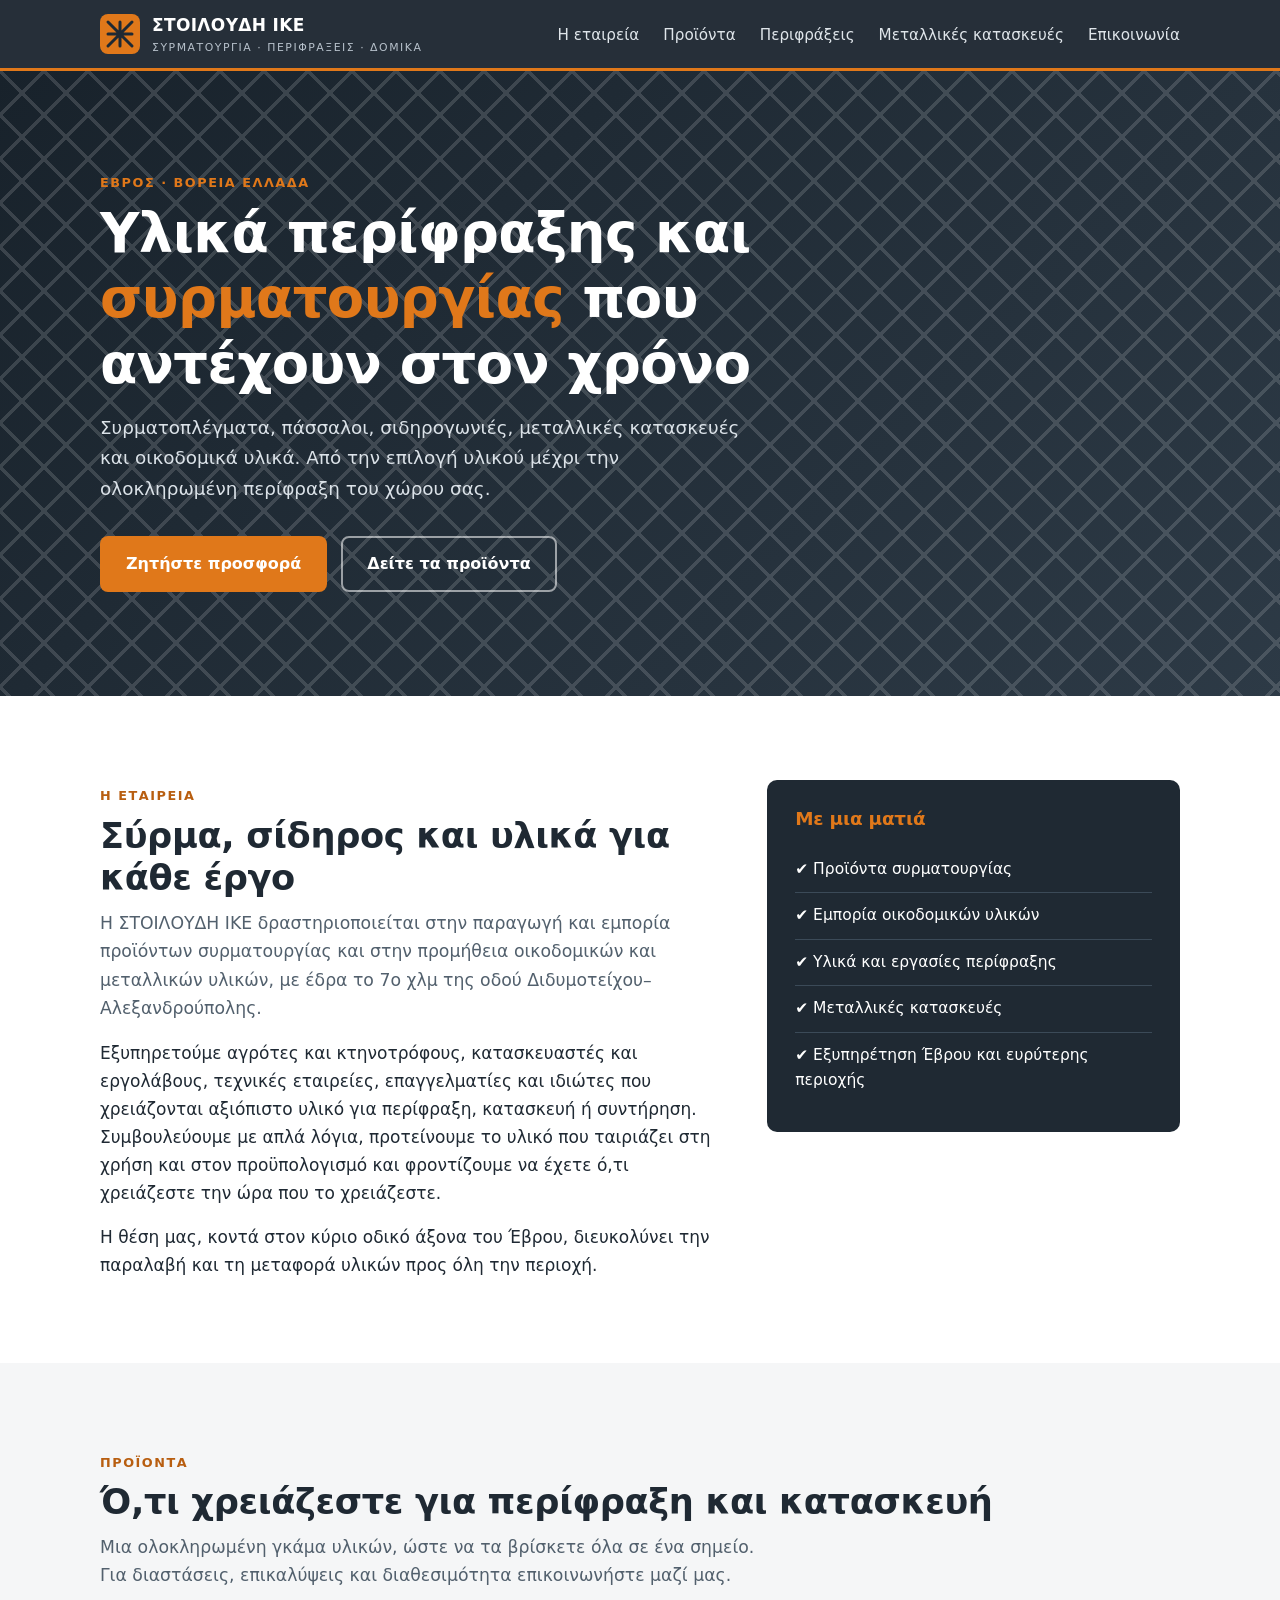
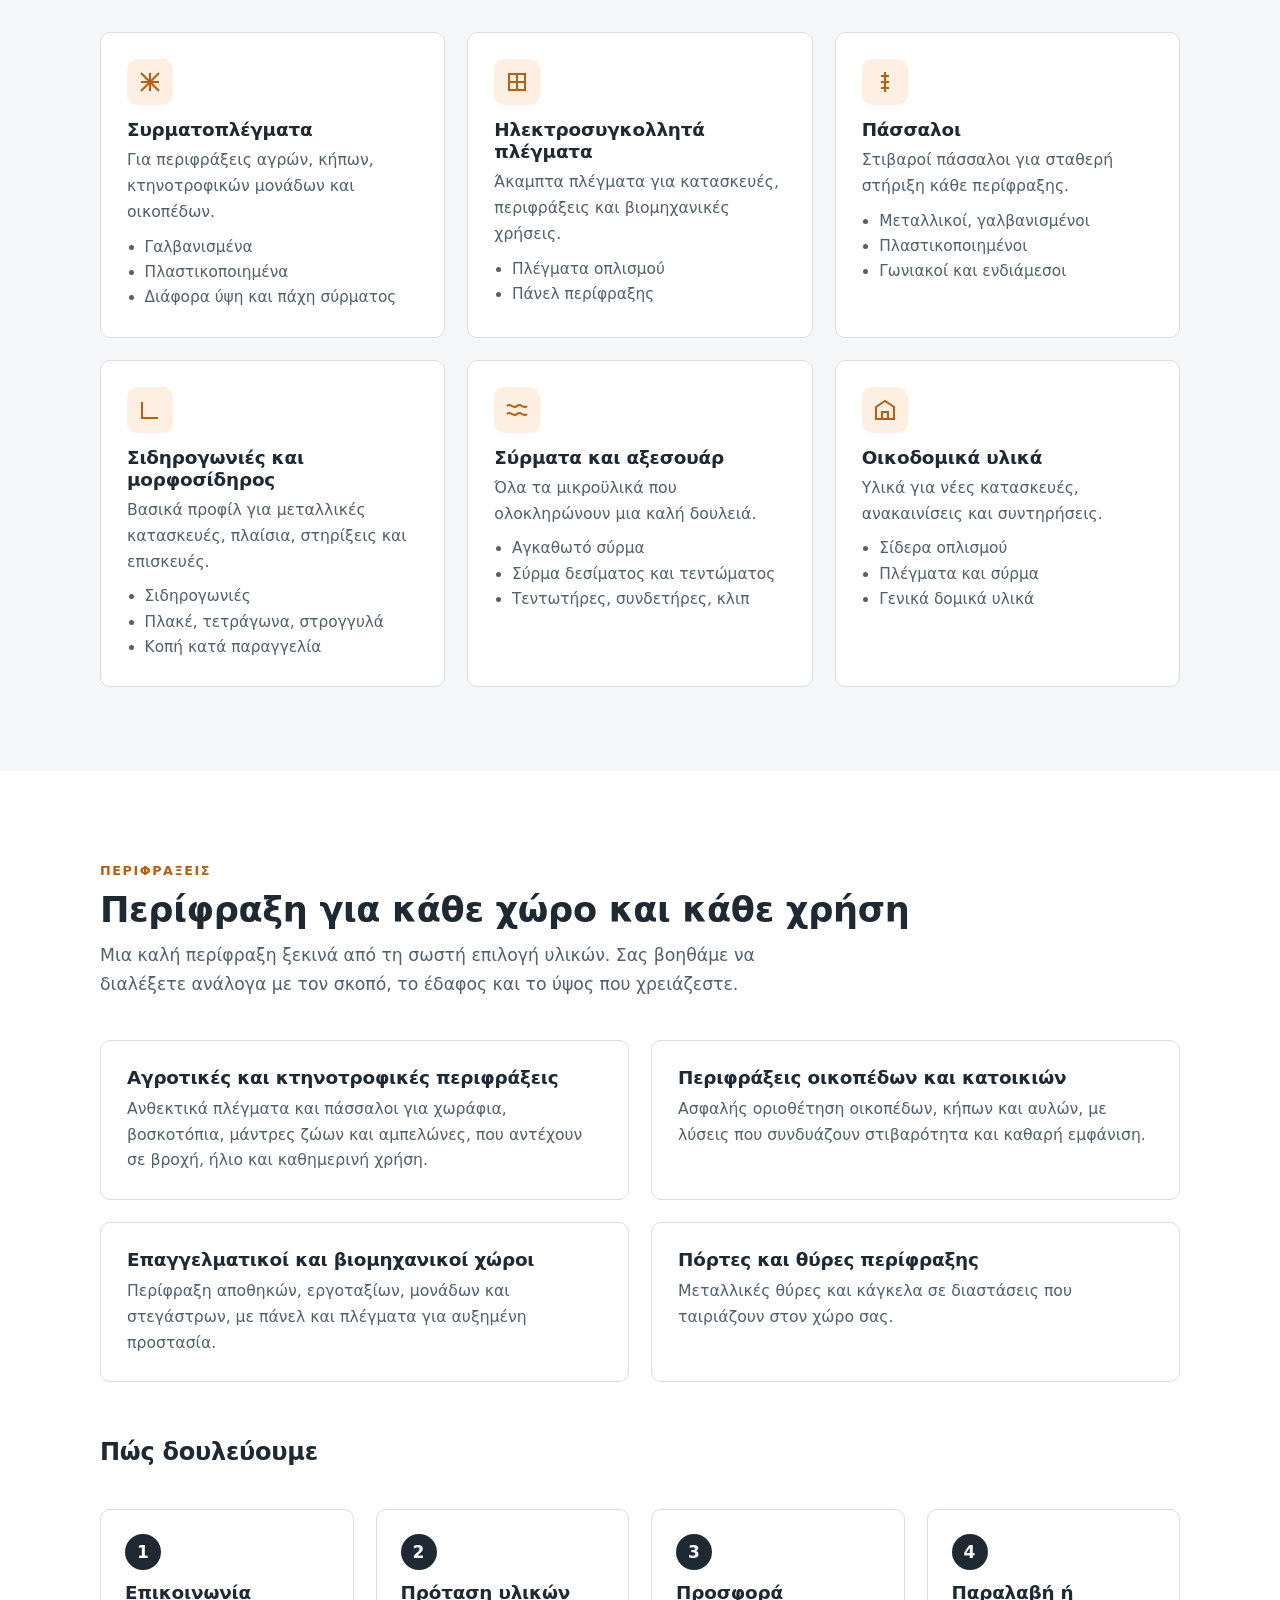
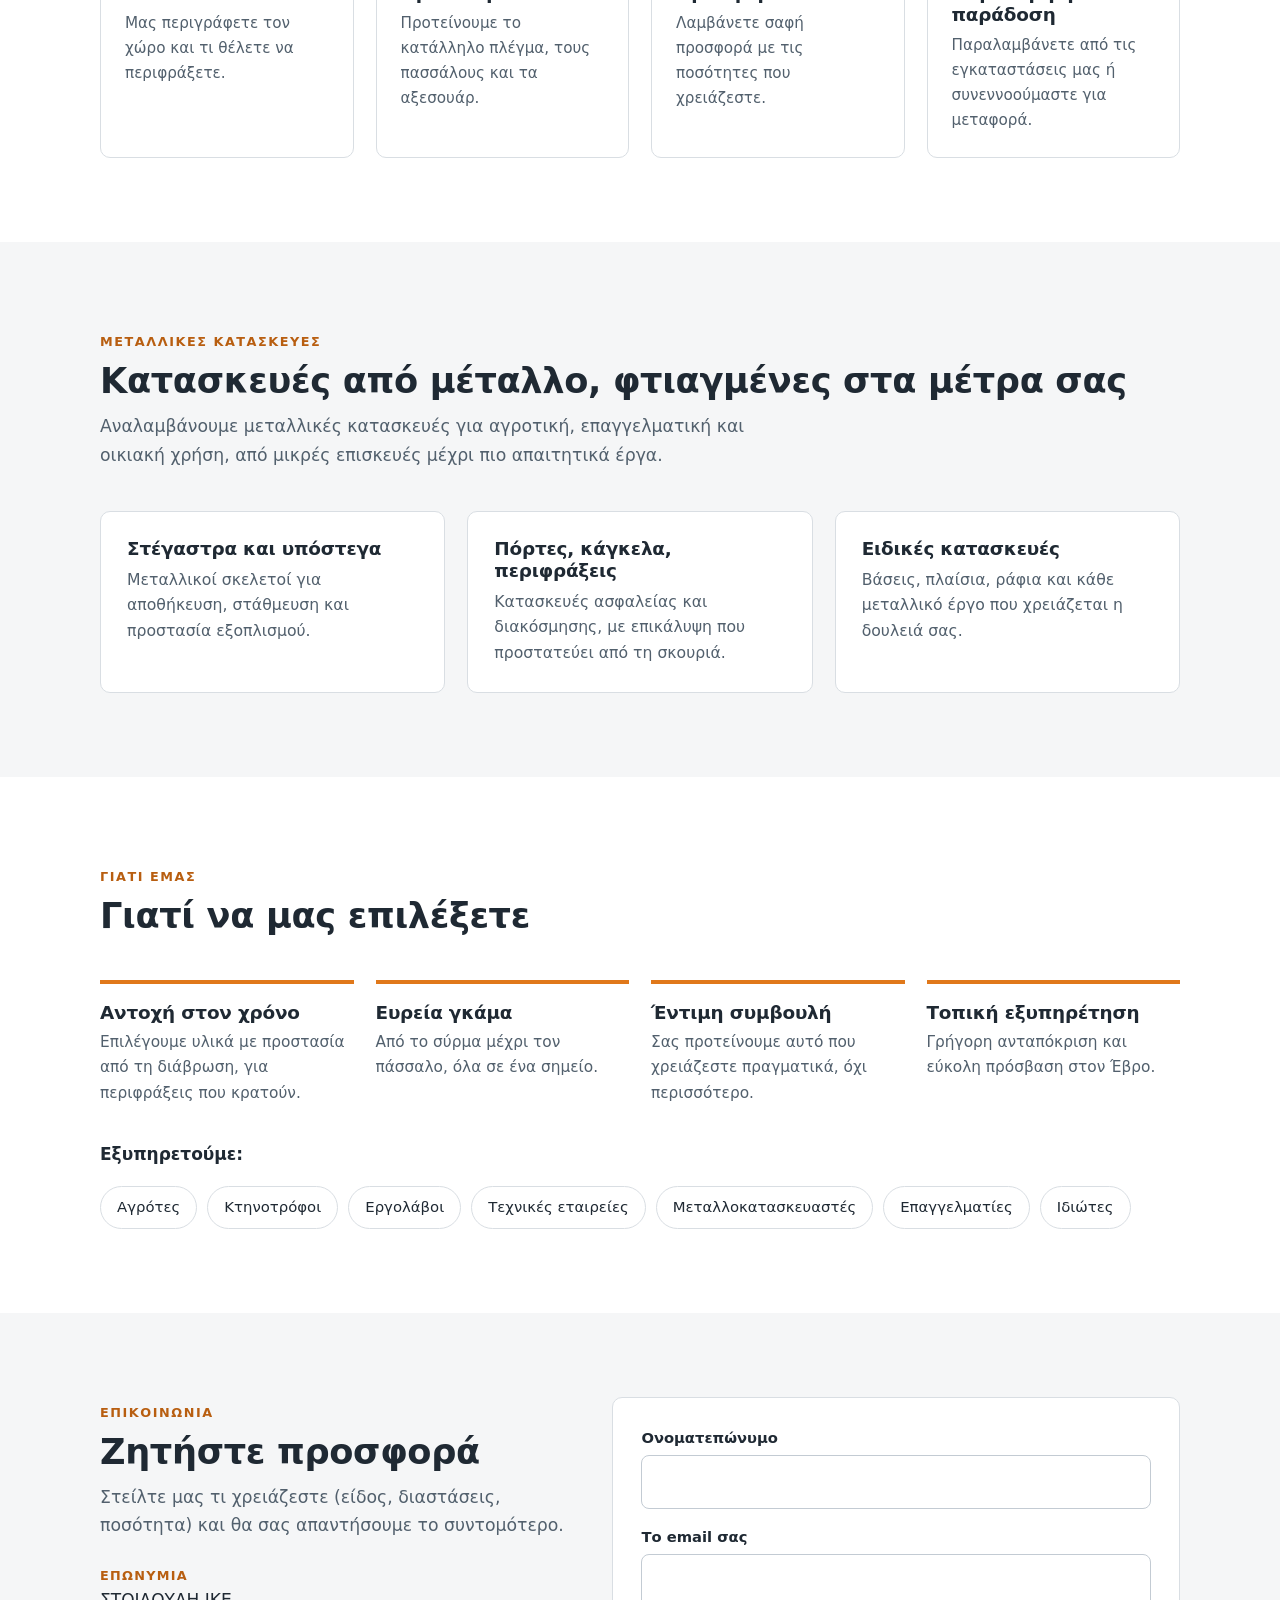
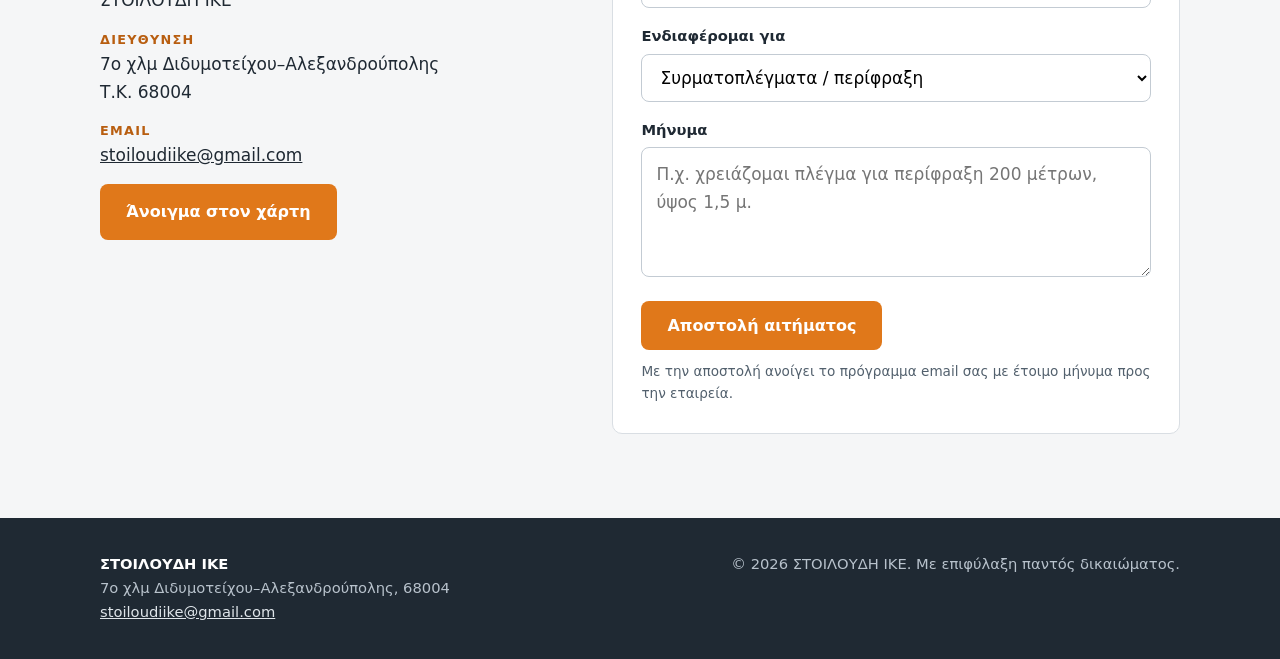
<file: index.html>
<!DOCTYPE html>
<html lang="el">
<head>
<meta charset="utf-8">
<meta name="viewport" content="width=device-width, initial-scale=1">
<title>ΣΤΟΙΛΟΥΔΗ ΙΚΕ | Συρματουργία, Περιφράξεις, Οικοδομικά Υλικά – Έβρος</title>
<meta name="description" content="ΣΤΟΙΛΟΥΔΗ ΙΚΕ, 7ο χλμ Διδυμοτείχου–Αλεξανδρούπολης. Προϊόντα συρματουργίας, συρματοπλέγματα και υλικά περίφραξης, πάσσαλοι, σιδηρογωνιές, μεταλλικές κατασκευές και εμπορία οικοδομικών υλικών.">
<meta name="theme-color" content="#1f2933">
<meta property="og:type" content="website">
<meta property="og:title" content="ΣΤΟΙΛΟΥΔΗ ΙΚΕ | Συρματουργία & Περιφράξεις">
<meta property="og:description" content="Συρματοπλέγματα, πάσσαλοι, σιδηρογωνιές, μεταλλικές κατασκευές και οικοδομικά υλικά στον Έβρο.">
<meta property="og:locale" content="el_GR">
<link rel="icon" href="data:image/svg+xml,%3Csvg xmlns='http://www.w3.org/2000/svg' viewBox='0 0 40 40'%3E%3Crect width='40' height='40' rx='8' fill='%231f2933'/%3E%3Cpath d='M8 8l24 24M32 8L8 32M8 20h24M20 8v24' stroke='%23e0781a' stroke-width='3'/%3E%3C/svg%3E">
<link rel="stylesheet" href="style.css">
<script type="application/ld+json">
{
 "@context":"https://schema.org",
 "@type":"LocalBusiness",
 "name":"ΣΤΟΙΛΟΥΔΗ ΙΚΕ",
 "email":"stoiloudiike@gmail.com",
 "address":{"@type":"PostalAddress","streetAddress":"7ο χλμ Διδυμοτείχου–Αλεξανδρούπολης","postalCode":"68004","addressRegion":"Έβρος","addressCountry":"GR"},
 "description":"Προϊόντα συρματουργίας, εμπορία οικοδομικών υλικών, μεταλλικές κατασκευές και υλικά περίφραξης."
}
</script>
</head>
<body>

<header class="top">
  <div class="wrap nav">
    <a class="brand" href="#top" aria-label="ΣΤΟΙΛΟΥΔΗ ΙΚΕ">
      <svg class="logo" viewBox="0 0 40 40" aria-hidden="true"><rect width="40" height="40" rx="8" fill="#e0781a"/><path d="M8 8l24 24M32 8L8 32M8 20h24M20 8v24" stroke="#1f2933" stroke-width="3" stroke-linecap="round"/></svg>
      <span>ΣΤΟΙΛΟΥΔΗ ΙΚΕ<small>Συρματουργία · Περιφράξεις · Δομικά</small></span>
    </a>
    <button class="menu-btn" aria-label="Μενού" onclick="document.getElementById('menu').classList.toggle('open')">☰ Μενού</button>
    <nav aria-label="Κύριο μενού">
      <ul id="menu">
        <li><a href="#about">Η εταιρεία</a></li>
        <li><a href="#products">Προϊόντα</a></li>
        <li><a href="#fencing">Περιφράξεις</a></li>
        <li><a href="#metal">Μεταλλικές κατασκευές</a></li>
        <li><a href="#contact">Επικοινωνία</a></li>
      </ul>
    </nav>
  </div>
</header>

<main id="top">

<section class="hero" style="padding:0">
  <div class="wrap">
    <span class="eyebrow" style="color:var(--accent)">Έβρος · Βόρεια Ελλάδα</span>
    <h1>Υλικά περίφραξης και <span>συρματουργίας</span> που αντέχουν στον χρόνο</h1>
    <p>Συρματοπλέγματα, πάσσαλοι, σιδηρογωνιές, μεταλλικές κατασκευές και οικοδομικά υλικά. Από την επιλογή υλικού μέχρι την ολοκληρωμένη περίφραξη του χώρου σας.</p>
    <div class="cta">
      <a class="btn btn-primary" href="#contact">Ζητήστε προσφορά</a>
      <a class="btn btn-ghost" href="#products">Δείτε τα προϊόντα</a>
    </div>
  </div>
</section>

<section id="about">
  <div class="wrap about">
    <div>
      <span class="eyebrow">Η εταιρεία</span>
      <h2>Σύρμα, σίδηρος και υλικά για κάθε έργο</h2>
      <p class="lead">Η ΣΤΟΙΛΟΥΔΗ ΙΚΕ δραστηριοποιείται στην παραγωγή και εμπορία προϊόντων συρματουργίας και στην προμήθεια οικοδομικών και μεταλλικών υλικών, με έδρα το 7ο χλμ της οδού Διδυμοτείχου–Αλεξανδρούπολης.</p>
      <p>Εξυπηρετούμε αγρότες και κτηνοτρόφους, κατασκευαστές και εργολάβους, τεχνικές εταιρείες, επαγγελματίες και ιδιώτες που χρειάζονται αξιόπιστο υλικό για περίφραξη, κατασκευή ή συντήρηση. Συμβουλεύουμε με απλά λόγια, προτείνουμε το υλικό που ταιριάζει στη χρήση και στον προϋπολογισμό και φροντίζουμε να έχετε ό,τι χρειάζεστε την ώρα που το χρειάζεστε.</p>
      <p>Η θέση μας, κοντά στον κύριο οδικό άξονα του Έβρου, διευκολύνει την παραλαβή και τη μεταφορά υλικών προς όλη την περιοχή.</p>
    </div>
    <aside class="facts">
      <h3>Με μια ματιά</h3>
      <ul>
        <li>✔ Προϊόντα συρματουργίας</li>
        <li>✔ Εμπορία οικοδομικών υλικών</li>
        <li>✔ Υλικά και εργασίες περίφραξης</li>
        <li>✔ Μεταλλικές κατασκευές</li>
        <li>✔ Εξυπηρέτηση Έβρου και ευρύτερης περιοχής</li>
      </ul>
    </aside>
  </div>
</section>

<section id="products" class="alt">
  <div class="wrap">
    <div class="sec-head">
      <span class="eyebrow">Προϊόντα</span>
      <h2>Ό,τι χρειάζεστε για περίφραξη και κατασκευή</h2>
      <p class="lead">Μια ολοκληρωμένη γκάμα υλικών, ώστε να τα βρίσκετε όλα σε ένα σημείο. Για διαστάσεις, επικαλύψεις και διαθεσιμότητα επικοινωνήστε μαζί μας.</p>
    </div>
    <div class="grid c3">
      <article class="card">
        <div class="ico"><svg width="24" height="24" viewBox="0 0 24 24" fill="none" stroke="currentColor" stroke-width="2"><path d="M3 3l18 18M21 3L3 21M3 12h18M12 3v18"/></svg></div>
        <h3>Συρματοπλέγματα</h3>
        <p>Για περιφράξεις αγρών, κήπων, κτηνοτροφικών μονάδων και οικοπέδων.</p>
        <ul><li>Γαλβανισμένα</li><li>Πλαστικοποιημένα</li><li>Διάφορα ύψη και πάχη σύρματος</li></ul>
      </article>
      <article class="card">
        <div class="ico"><svg width="24" height="24" viewBox="0 0 24 24" fill="none" stroke="currentColor" stroke-width="2"><path d="M4 4h16v16H4zM4 12h16M12 4v16"/></svg></div>
        <h3>Ηλεκτροσυγκολλητά πλέγματα</h3>
        <p>Άκαμπτα πλέγματα για κατασκευές, περιφράξεις και βιομηχανικές χρήσεις.</p>
        <ul><li>Πλέγματα οπλισμού</li><li>Πάνελ περίφραξης</li></ul>
      </article>
      <article class="card">
        <div class="ico"><svg width="24" height="24" viewBox="0 0 24 24" fill="none" stroke="currentColor" stroke-width="2"><path d="M12 2v20M8 6l8 0M8 12h8M8 18h8"/></svg></div>
        <h3>Πάσσαλοι</h3>
        <p>Στιβαροί πάσσαλοι για σταθερή στήριξη κάθε περίφραξης.</p>
        <ul><li>Μεταλλικοί, γαλβανισμένοι</li><li>Πλαστικοποιημένοι</li><li>Γωνιακοί και ενδιάμεσοι</li></ul>
      </article>
      <article class="card">
        <div class="ico"><svg width="24" height="24" viewBox="0 0 24 24" fill="none" stroke="currentColor" stroke-width="2"><path d="M4 4v16h16"/></svg></div>
        <h3>Σιδηρογωνιές και μορφοσίδηρος</h3>
        <p>Βασικά προφίλ για μεταλλικές κατασκευές, πλαίσια, στηρίξεις και επισκευές.</p>
        <ul><li>Σιδηρογωνιές</li><li>Πλακέ, τετράγωνα, στρογγυλά</li><li>Κοπή κατά παραγγελία</li></ul>
      </article>
      <article class="card">
        <div class="ico"><svg width="24" height="24" viewBox="0 0 24 24" fill="none" stroke="currentColor" stroke-width="2"><path d="M2 8c4-4 6 4 10 0s6 4 10 0M2 16c4-4 6 4 10 0s6 4 10 0"/></svg></div>
        <h3>Σύρματα και αξεσουάρ</h3>
        <p>Όλα τα μικροϋλικά που ολοκληρώνουν μια καλή δουλειά.</p>
        <ul><li>Αγκαθωτό σύρμα</li><li>Σύρμα δεσίματος και τεντώματος</li><li>Τεντωτήρες, συνδετήρες, κλιπ</li></ul>
      </article>
      <article class="card">
        <div class="ico"><svg width="24" height="24" viewBox="0 0 24 24" fill="none" stroke="currentColor" stroke-width="2"><path d="M3 21V9l9-6 9 6v12zM9 21v-7h6v7"/></svg></div>
        <h3>Οικοδομικά υλικά</h3>
        <p>Υλικά για νέες κατασκευές, ανακαινίσεις και συντηρήσεις.</p>
        <ul><li>Σίδερα οπλισμού</li><li>Πλέγματα και σύρμα</li><li>Γενικά δομικά υλικά</li></ul>
      </article>
    </div>
  </div>
</section>

<section id="fencing">
  <div class="wrap">
    <div class="sec-head">
      <span class="eyebrow">Περιφράξεις</span>
      <h2>Περίφραξη για κάθε χώρο και κάθε χρήση</h2>
      <p class="lead">Μια καλή περίφραξη ξεκινά από τη σωστή επιλογή υλικών. Σας βοηθάμε να διαλέξετε ανάλογα με τον σκοπό, το έδαφος και το ύψος που χρειάζεστε.</p>
    </div>
    <div class="grid c2">
      <article class="card"><h3>Αγροτικές και κτηνοτροφικές περιφράξεις</h3><p>Ανθεκτικά πλέγματα και πάσσαλοι για χωράφια, βοσκοτόπια, μάντρες ζώων και αμπελώνες, που αντέχουν σε βροχή, ήλιο και καθημερινή χρήση.</p></article>
      <article class="card"><h3>Περιφράξεις οικοπέδων και κατοικιών</h3><p>Ασφαλής οριοθέτηση οικοπέδων, κήπων και αυλών, με λύσεις που συνδυάζουν στιβαρότητα και καθαρή εμφάνιση.</p></article>
      <article class="card"><h3>Επαγγελματικοί και βιομηχανικοί χώροι</h3><p>Περίφραξη αποθηκών, εργοταξίων, μονάδων και στεγάστρων, με πάνελ και πλέγματα για αυξημένη προστασία.</p></article>
      <article class="card"><h3>Πόρτες και θύρες περίφραξης</h3><p>Μεταλλικές θύρες και κάγκελα σε διαστάσεις που ταιριάζουν στον χώρο σας.</p></article>
    </div>

    <div class="sec-head" style="margin-top:56px">
      <h2 style="font-size:1.5rem">Πώς δουλεύουμε</h2>
    </div>
    <div class="steps">
      <div class="step"><h3>Επικοινωνία</h3><p>Μας περιγράφετε τον χώρο και τι θέλετε να περιφράξετε.</p></div>
      <div class="step"><h3>Πρόταση υλικών</h3><p>Προτείνουμε το κατάλληλο πλέγμα, τους πασσάλους και τα αξεσουάρ.</p></div>
      <div class="step"><h3>Προσφορά</h3><p>Λαμβάνετε σαφή προσφορά με τις ποσότητες που χρειάζεστε.</p></div>
      <div class="step"><h3>Παραλαβή ή παράδοση</h3><p>Παραλαμβάνετε από τις εγκαταστάσεις μας ή συνεννοούμαστε για μεταφορά.</p></div>
    </div>
  </div>
</section>

<section id="metal" class="alt">
  <div class="wrap">
    <div class="sec-head">
      <span class="eyebrow">Μεταλλικές κατασκευές</span>
      <h2>Κατασκευές από μέταλλο, φτιαγμένες στα μέτρα σας</h2>
      <p class="lead">Αναλαμβάνουμε μεταλλικές κατασκευές για αγροτική, επαγγελματική και οικιακή χρήση, από μικρές επισκευές μέχρι πιο απαιτητικά έργα.</p>
    </div>
    <div class="grid c3">
      <article class="card"><h3>Στέγαστρα και υπόστεγα</h3><p>Μεταλλικοί σκελετοί για αποθήκευση, στάθμευση και προστασία εξοπλισμού.</p></article>
      <article class="card"><h3>Πόρτες, κάγκελα, περιφράξεις</h3><p>Κατασκευές ασφαλείας και διακόσμησης, με επικάλυψη που προστατεύει από τη σκουριά.</p></article>
      <article class="card"><h3>Ειδικές κατασκευές</h3><p>Βάσεις, πλαίσια, ράφια και κάθε μεταλλικό έργο που χρειάζεται η δουλειά σας.</p></article>
    </div>
  </div>
</section>

<section id="why">
  <div class="wrap">
    <div class="sec-head">
      <span class="eyebrow">Γιατί εμάς</span>
      <h2>Γιατί να μας επιλέξετε</h2>
    </div>
    <div class="why">
      <div><h3>Αντοχή στον χρόνο</h3><p>Επιλέγουμε υλικά με προστασία από τη διάβρωση, για περιφράξεις που κρατούν.</p></div>
      <div><h3>Ευρεία γκάμα</h3><p>Από το σύρμα μέχρι τον πάσσαλο, όλα σε ένα σημείο.</p></div>
      <div><h3>Έντιμη συμβουλή</h3><p>Σας προτείνουμε αυτό που χρειάζεστε πραγματικά, όχι περισσότερο.</p></div>
      <div><h3>Τοπική εξυπηρέτηση</h3><p>Γρήγορη ανταπόκριση και εύκολη πρόσβαση στον Έβρο.</p></div>
    </div>
    <p style="margin-top:34px"><strong>Εξυπηρετούμε:</strong></p>
    <div class="chips">
      <span>Αγρότες</span><span>Κτηνοτρόφοι</span><span>Εργολάβοι</span><span>Τεχνικές εταιρείες</span><span>Μεταλλοκατασκευαστές</span><span>Επαγγελματίες</span><span>Ιδιώτες</span>
    </div>
  </div>
</section>

<section id="contact" class="alt">
  <div class="wrap contact">
    <div class="info">
      <span class="eyebrow">Επικοινωνία</span>
      <h2>Ζητήστε προσφορά</h2>
      <p class="lead" style="margin-bottom:1.6rem">Στείλτε μας τι χρειάζεστε (είδος, διαστάσεις, ποσότητα) και θα σας απαντήσουμε το συντομότερο.</p>
      <p><b>Επωνυμία</b>ΣΤΟΙΛΟΥΔΗ ΙΚΕ</p>
      <p><b>Διεύθυνση</b>7ο χλμ Διδυμοτείχου–Αλεξανδρούπολης<br>Τ.Κ. 68004</p>
      <p><b>Email</b><a href="mailto:stoiloudiike@gmail.com">stoiloudiike@gmail.com</a></p>
      <p><a class="btn btn-primary" target="_blank" rel="noopener" href="https://www.google.com/maps/search/?api=1&query=7%CE%BF+%CF%87%CE%BB%CE%BC+%CE%94%CE%B9%CE%B4%CF%85%CE%BC%CE%BF%CF%84%CE%B5%CE%AF%CF%87%CE%BF%CF%85+%CE%91%CE%BB%CE%B5%CE%BE%CE%B1%CE%BD%CE%B4%CF%81%CE%BF%CF%8D%CF%80%CE%BF%CE%BB%CE%B7%CF%82+68004">Άνοιγμα στον χάρτη</a></p>
    </div>
    <form id="f" onsubmit="return send(event)">
      <label for="n">Ονοματεπώνυμο</label>
      <input id="n" required autocomplete="name">
      <label for="e">Το email σας</label>
      <input id="e" type="email" required autocomplete="email">
      <label for="t">Ενδιαφέρομαι για</label>
      <select id="t">
        <option>Συρματοπλέγματα / περίφραξη</option>
        <option>Πάσσαλοι</option>
        <option>Σιδηρογωνιές / μορφοσίδηρος</option>
        <option>Μεταλλική κατασκευή</option>
        <option>Οικοδομικά υλικά</option>
        <option>Άλλο</option>
      </select>
      <label for="m">Μήνυμα</label>
      <textarea id="m" required placeholder="Π.χ. χρειάζομαι πλέγμα για περίφραξη 200 μέτρων, ύψος 1,5 μ."></textarea>
      <button class="btn btn-primary" type="submit">Αποστολή αιτήματος</button>
      <p class="note">Με την αποστολή ανοίγει το πρόγραμμα email σας με έτοιμο μήνυμα προς την εταιρεία.</p>
    </form>
  </div>
</section>

</main>

<footer>
  <div class="wrap">
    <div><strong>ΣΤΟΙΛΟΥΔΗ ΙΚΕ</strong><br>7ο χλμ Διδυμοτείχου–Αλεξανδρούπολης, 68004<br><a href="mailto:stoiloudiike@gmail.com">stoiloudiike@gmail.com</a></div>
    <div>© <span id="y"></span> ΣΤΟΙΛΟΥΔΗ ΙΚΕ. Με επιφύλαξη παντός δικαιώματος.</div>
  </div>
</footer>

<script>
document.getElementById('y').textContent = new Date().getFullYear();
document.querySelectorAll('#menu a').forEach(a=>a.addEventListener('click',()=>document.getElementById('menu').classList.remove('open')));
function send(ev){
  ev.preventDefault();
  var n=document.getElementById('n').value, e=document.getElementById('e').value,
      t=document.getElementById('t').value, m=document.getElementById('m').value;
  var body='Ονοματεπώνυμο: '+n+'\nEmail: '+e+'\nΘέμα: '+t+'\n\n'+m;
  location.href='mailto:stoiloudiike@gmail.com?subject='+encodeURIComponent('Αίτημα προσφοράς: '+t)+'&body='+encodeURIComponent(body);
  return false;
}
</script>
</body>
</html>
</file>
<file: style.css>
:root{
  --steel:#1f2933;
  --steel-2:#2d3a46;
  --steel-3:#52606d;
  --line:#d9dee3;
  --bg:#f5f6f7;
  --white:#fff;
  --accent:#e0781a;
  --accent-d:#b85e10;
  --radius:10px;
  --max:1120px;
}
*{box-sizing:border-box;margin:0;padding:0}
html{scroll-behavior:smooth}
body{font-family:"Segoe UI",system-ui,-apple-system,Roboto,Arial,sans-serif;color:var(--steel);background:var(--white);line-height:1.65;font-size:17px}
img,svg{max-width:100%;display:block}
a{color:inherit}
.wrap{max-width:var(--max);margin:0 auto;padding:0 20px}
h1,h2,h3{line-height:1.2;letter-spacing:-.01em}
h2{font-size:clamp(1.6rem,3vw,2.2rem);margin-bottom:.6rem}
h3{font-size:1.15rem;margin-bottom:.4rem}
.eyebrow{display:inline-block;font-size:.8rem;font-weight:700;letter-spacing:.12em;text-transform:uppercase;color:var(--accent-d);margin-bottom:.5rem}
.lead{font-size:1.08rem;color:var(--steel-3);max-width:62ch}

/* header */
header.top{position:sticky;top:0;z-index:50;background:rgba(31,41,51,.97);backdrop-filter:blur(6px);border-bottom:3px solid var(--accent)}
.nav{display:flex;align-items:center;justify-content:space-between;height:68px}
.brand{display:flex;align-items:center;gap:12px;text-decoration:none;color:#fff;font-weight:800;letter-spacing:.02em}
.brand small{display:block;font-weight:500;font-size:.68rem;letter-spacing:.14em;color:#b8c2cc;text-transform:uppercase}
.logo{width:40px;height:40px;flex:none}
nav ul{display:flex;gap:24px;list-style:none}
nav a{color:#dfe5ea;text-decoration:none;font-size:.95rem;font-weight:500}
nav a:hover{color:var(--accent)}
.menu-btn{display:none;background:none;border:1px solid #52606d;color:#fff;border-radius:8px;padding:8px 12px;font-size:1rem;cursor:pointer}

/* buttons */
.btn{display:inline-block;padding:13px 24px;border-radius:8px;font-weight:700;text-decoration:none;border:2px solid transparent;cursor:pointer;font-size:1rem;font-family:inherit}
.btn-primary{background:var(--accent);color:#fff}
.btn-primary:hover{background:var(--accent-d)}
.btn-ghost{border-color:rgba(255,255,255,.55);color:#fff}
.btn-ghost:hover{background:rgba(255,255,255,.1)}

/* hero */
.hero{position:relative;color:#fff;background:linear-gradient(135deg,#18222b 0%,#2d3a46 100%);overflow:hidden}
.hero::before{content:"";position:absolute;inset:0;opacity:.14;
  background-image:
   linear-gradient(45deg,transparent 47%,#fff 47%,#fff 53%,transparent 53%),
   linear-gradient(-45deg,transparent 47%,#fff 47%,#fff 53%,transparent 53%);
  background-size:44px 44px}
.hero .wrap{position:relative;padding:96px 20px 104px}
.hero h1{font-size:clamp(2rem,5vw,3.4rem);max-width:18ch;margin-bottom:1rem}
.hero h1 span{color:var(--accent)}
.hero p{font-size:1.15rem;color:#dbe2e8;max-width:56ch;margin-bottom:2rem}
.hero .cta{display:flex;gap:14px;flex-wrap:wrap}

/* sections */
section{padding:84px 0}
section.alt{background:var(--bg)}
.sec-head{margin-bottom:42px}

/* about */
.about{display:grid;grid-template-columns:1.2fr .8fr;gap:48px;align-items:start}
.about p+p{margin-top:1rem}
.facts{background:var(--steel);color:#fff;border-radius:var(--radius);padding:28px}
.facts h3{color:var(--accent);margin-bottom:1rem}
.facts li{list-style:none;padding:10px 0;border-bottom:1px solid #3b4a58;font-size:.97rem}
.facts li:last-child{border:0}

/* cards */
.grid{display:grid;gap:22px}
.grid.c3{grid-template-columns:repeat(3,1fr)}
.grid.c2{grid-template-columns:repeat(2,1fr)}
.card{background:var(--white);border:1px solid var(--line);border-radius:var(--radius);padding:26px;transition:.2s}
.card:hover{border-color:var(--accent);box-shadow:0 8px 24px rgba(31,41,51,.08);transform:translateY(-2px)}
.card .ico{width:46px;height:46px;border-radius:10px;background:#fdf0e3;color:var(--accent-d);display:grid;place-items:center;margin-bottom:14px}
.card ul{margin:.6rem 0 0 1.1rem;color:var(--steel-3);font-size:.96rem}
.card p{color:var(--steel-3);font-size:.98rem}

/* why */
.why{display:grid;grid-template-columns:repeat(4,1fr);gap:22px}
.why div{padding-top:18px;border-top:4px solid var(--accent)}
.why p{color:var(--steel-3);font-size:.96rem}

/* steps */
.steps{display:grid;grid-template-columns:repeat(4,1fr);gap:22px;counter-reset:s}
.step{background:var(--white);border-radius:var(--radius);padding:24px;border:1px solid var(--line);counter-increment:s}
.step::before{content:counter(s);display:grid;place-items:center;width:36px;height:36px;border-radius:50%;background:var(--steel);color:#fff;font-weight:800;margin-bottom:12px}
.step p{color:var(--steel-3);font-size:.95rem}

/* clients */
.chips{display:flex;flex-wrap:wrap;gap:10px;margin-top:18px}
.chips span{background:var(--white);border:1px solid var(--line);border-radius:999px;padding:8px 16px;font-size:.93rem}

/* contact */
.contact{display:grid;grid-template-columns:.9fr 1.1fr;gap:48px}
.info p{margin-bottom:.9rem}
.info b{display:block;font-size:.8rem;letter-spacing:.1em;text-transform:uppercase;color:var(--accent-d)}
form{background:var(--white);border:1px solid var(--line);border-radius:var(--radius);padding:28px}
label{display:block;font-weight:600;font-size:.92rem;margin-bottom:5px}
input,textarea,select{width:100%;padding:12px 14px;border:1px solid #c3cbd3;border-radius:8px;font:inherit;margin-bottom:16px;background:#fff}
input:focus,textarea:focus,select:focus{outline:2px solid var(--accent);border-color:var(--accent)}
textarea{min-height:130px;resize:vertical}
.note{font-size:.85rem;color:var(--steel-3);margin-top:10px}

/* footer */
footer{background:var(--steel);color:#b8c2cc;padding:34px 0;font-size:.92rem}
footer .wrap{display:flex;justify-content:space-between;gap:20px;flex-wrap:wrap}
footer strong{color:#fff}
footer a{color:#dfe5ea}

@media(max-width:900px){
  .about,.contact{grid-template-columns:1fr}
  .grid.c3{grid-template-columns:repeat(2,1fr)}
  .why,.steps{grid-template-columns:repeat(2,1fr)}
}
@media(max-width:680px){
  body{font-size:16px}
  section{padding:60px 0}
  .menu-btn{display:block}
  nav ul{display:none;position:absolute;top:71px;left:0;right:0;background:var(--steel);flex-direction:column;gap:0;padding:8px 20px 16px}
  nav ul.open{display:flex}
  nav li a{display:block;padding:12px 0;border-bottom:1px solid #3b4a58}
  .grid.c3,.grid.c2,.why,.steps{grid-template-columns:1fr}
  .hero .wrap{padding:64px 20px 72px}
}
</file>
